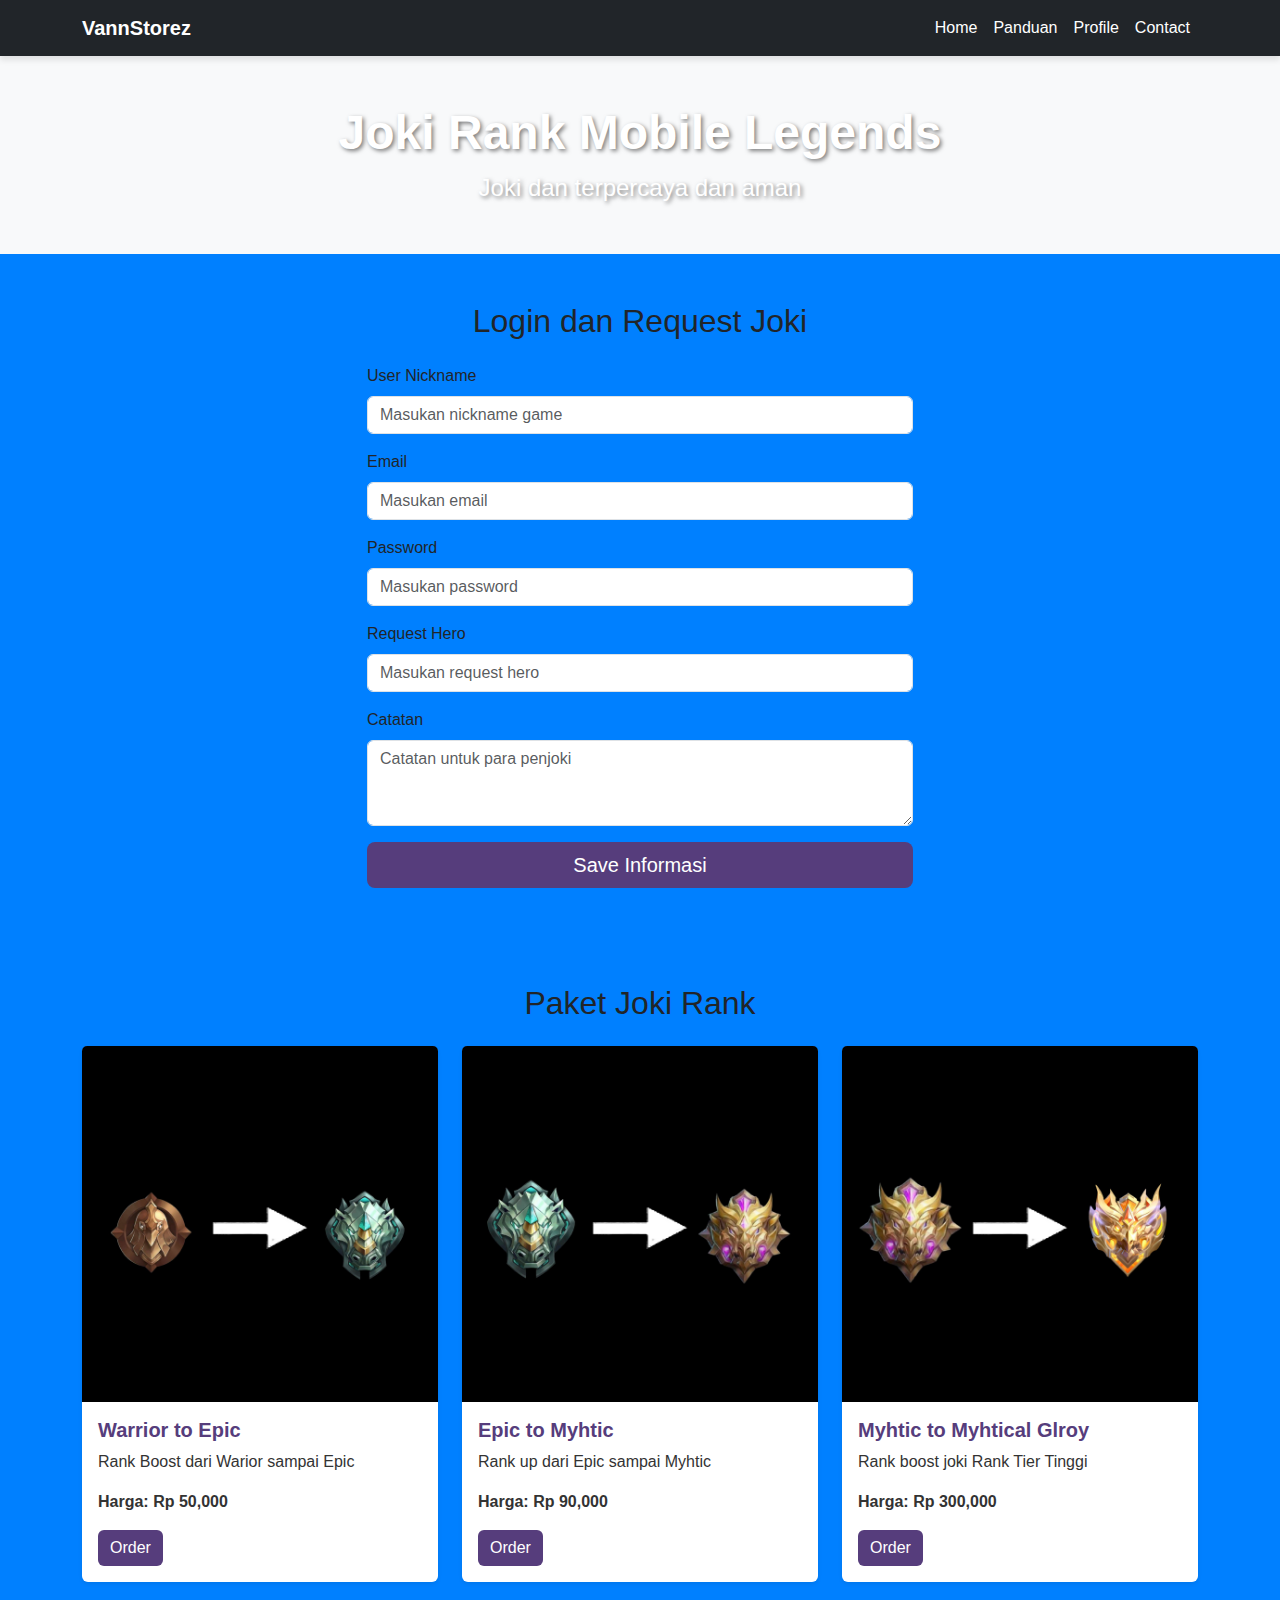
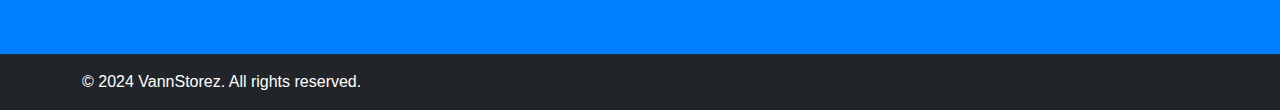
<file: joki.html>
<!DOCTYPE html>
<html lang="en">

<head>
    <meta charset="UTF-8">
    <meta name="viewport" content="width=device-width, initial-scale=1.0">
    <title>Joki Rank</title>
    <!-- Bootstrap CSS -->
    <link href="https://cdn.jsdelivr.net/npm/bootstrap@5.3.0/dist/css/bootstrap.min.css" rel="stylesheet">
    <link rel="stylesheet" href="styles.css">
</head>

<body>

    <!-- Navbar -->
    <nav class="navbar navbar-expand-lg navbar-dark bg-dark">
        <div class="container">
            <a class="navbar-brand" href="index.html">VannStorez</a>
            <button class="navbar-toggler" type="button" data-bs-toggle="collapse" data-bs-target="#navbarNav"
                aria-controls="navbarNav" aria-expanded="false" aria-label="Toggle navigation">
                <span class="navbar-toggler-icon"></span>
            </button>
            <div class="collapse navbar-collapse" id="navbarNav">
                <ul class="navbar-nav ms-auto">
                    <li class="nav-item"><a class="nav-link" href="index.html">Home</a></li>
                    <li class="nav-item"><a class="nav-link" href="panduan.html">Panduan</a></li>
                    <li class="nav-item"><a class="nav-link active" href="profile.html">Profile</a></li>
                    <li class="nav-item"><a class="nav-link" href="kontak.html">Contact</a></li>
                </ul>
            </div>
        </div>
    </nav>

    <!-- Hero Section -->
    <section class="bg-light py-5 text-center">
        <div class="container">
            <h1 class="display-4 fw-bold">Joki Rank Mobile Legends</h1>
            <p class="lead">Joki dan terpercaya dan aman</p>
        </div>
    </section>

    <!-- Login Form Section -->
    <section class="py-5">
        <div class="container">
            <h2 class="text-center mb-4">Login dan Request Joki</h2>
            <div class="row justify-content-center">
                <div class="col-md-6">
                    <form>
                        <!-- User Nickname Field -->
                        <div class="mb-3">
                            <label for="userNickname" class="form-label">User Nickname</label>
                            <input type="text" class="form-control" id="userNickname"
                                placeholder="Masukan nickname game" required>
                        </div>
                        <!-- Email Field -->
                        <div class="mb-3">
                            <label for="email" class="form-label">Email</label>
                            <input type="email" class="form-control" id="email" placeholder="Masukan email" required>
                        </div>
                        <!-- Password Field -->
                        <div class="mb-3">
                            <label for="password" class="form-label">Password</label>
                            <input type="password" class="form-control" id="password" placeholder="Masukan password"
                                required>
                        </div>
                        <!-- Request Hero Field -->
                        <div class="mb-3">
                            <label for="requestHero" class="form-label">Request Hero</label>
                            <input type="text" class="form-control" id="requestHero" placeholder="Masukan request hero"
                                required>
                        </div>
                        <!-- Catatan Field -->
                        <div class="mb-3">
                            <label for="catatan" class="form-label">Catatan</label>
                            <textarea class="form-control" id="catatan" rows="3"
                                placeholder="Catatan untuk para penjoki"></textarea>
                        </div>
                        <!-- Save Information Button -->
                        <div class="d-grid">
                            <button type="submit" class="btn btn-primary btn-lg">Save Informasi</button>
                        </div>
                    </form>
                </div>
            </div>
        </div>
    </section>

    <section class="py-5">
        <div class="container">
            <h2 class="text-center mb-4">Paket Joki Rank</h2>
            <div class="row">
                <!-- Card 1 -->
                <div class="col-md-4">
                    <div class="card mb-4 shadow-sm">
                        <img src="joki1.jpeg" class="card-img-top" alt="Package Image">
                        <div class="card-body">
                            <h5 class="card-title">Warrior to Epic</h5>
                            <p class="card-text">Rank Boost dari Warior sampai Epic</p>
                            <p class="card-text fw-bold">Harga: Rp 50,000</p>
                            <a href="https://wa.me/6282118447655?text=Halo%2C%20kak%20saya%20tertarik%20menggunakan%20joki%20game.%20Tolong%20bantu%20saya%20lebih%20lanjut."
                                class="btn btn-primary">Order</a>
                        </div>
                    </div>
                </div>
                <!-- Card 2 -->
                <div class="col-md-4">
                    <div class="card mb-4 shadow-sm">
                        <img src="joki2.jpeg" class="card-img-top" alt="Package Image">
                        <div class="card-body">
                            <h5 class="card-title">Epic to Myhtic</h5>
                            <p class="card-text">Rank up dari Epic sampai Myhtic</p>
                            <p class="card-text fw-bold">Harga: Rp 90,000</p>
                            <a href="https://wa.me/6282118447655?text=Halo%2C%20kak%20saya%20tertarik%20menggunakan%20joki%20game.%20Tolong%20bantu%20saya%20lebih%20lanjut."
                                class="btn btn-primary">Order</a>
                        </div>
                    </div>
                </div>
                <!-- Card 3 -->
                <div class="col-md-4">
                    <div class="card mb-4 shadow-sm">
                        <img src="joki3.jpeg" class="card-img-top" alt="Package Image">
                        <div class="card-body">
                            <h5 class="card-title">Myhtic to Myhtical Glroy</h5>
                            <p class="card-text">Rank boost joki Rank Tier Tinggi</p>
                            <p class="card-text fw-bold">Harga: Rp 300,000</p>
                            <a href="https://wa.me/6282118447655?text=Halo%2C%20kak%20saya%20tertarik%20menggunakan%20joki%20game.%20Tolong%20bantu%20saya%20lebih%20lanjut."
                                class="btn btn-primary">Order</a>
                        </div>
                    </div>
                </div>
            </div>
    </section>

    <!-- Footer -->
    <footer class="bg-dark text-white py-3">
        <div class="container text">
            <p>&copy; 2024 VannStorez. All rights reserved.</p>
        </div>
    </footer>

    <!-- Bootstrap JS -->
    <script src="https://cdn.jsdelivr.net/npm/bootstrap@5.3.0/dist/js/bootstrap.bundle.min.js"></script>
</body>

</html>
</file>
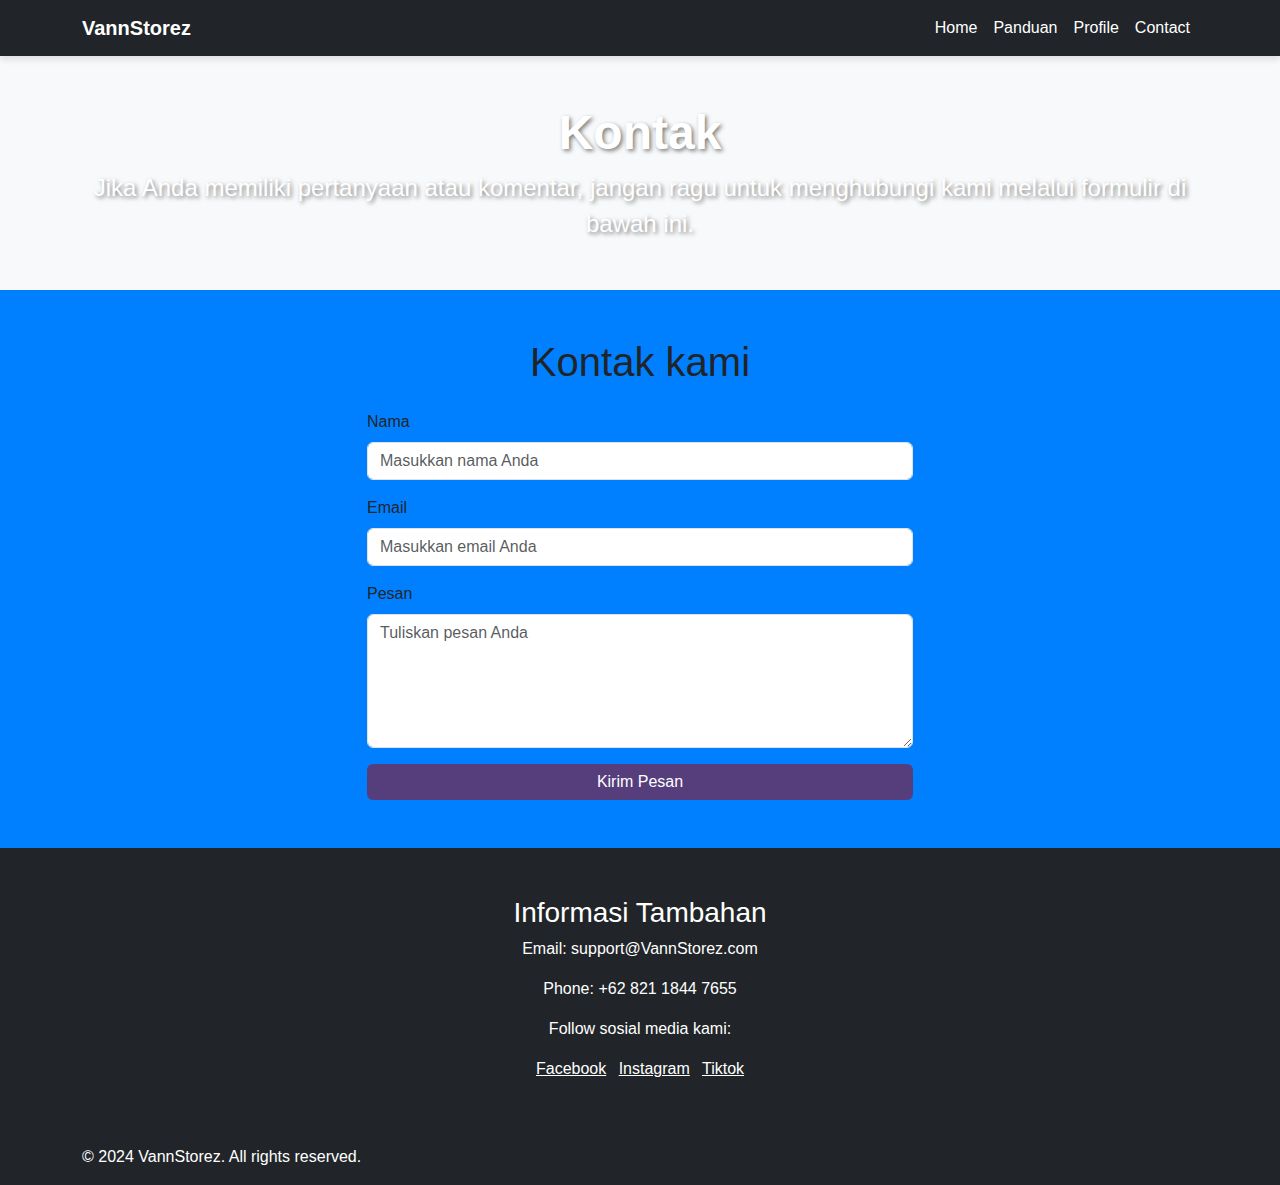
<file: kontak.html>
<!DOCTYPE html>
<html lang="en">

<head>
    <meta charset="UTF-8">
    <meta name="viewport" content="width=device-width, initial-scale=1.0">
    <title>Contact</title>
    <!-- Bootstrap CSS -->
    <link href="https://cdn.jsdelivr.net/npm/bootstrap@5.3.0/dist/css/bootstrap.min.css" rel="stylesheet">
    <link rel="stylesheet" href="styles.css">
</head>

<body>

    <!-- Navbar -->
    <nav class="navbar navbar-expand-lg navbar-dark bg-dark">
        <div class="container">
            <a class="navbar-brand" href="index.html">VannStorez</a>
            <button class="navbar-toggler" type="button" data-bs-toggle="collapse" data-bs-target="#navbarNav"
                aria-controls="navbarNav" aria-expanded="false" aria-label="Toggle navigation">
                <span class="navbar-toggler-icon"></span>
            </button>
            <div class="collapse navbar-collapse" id="navbarNav">
                <ul class="navbar-nav ms-auto">
                    <li class="nav-item"><a class="nav-link" href="index.html">Home</a></li>
                    <li class="nav-item"><a class="nav-link" href="panduan.html">Panduan</a></li>
                    <li class="nav-item"><a class="nav-link active" href="profile.html">Profile</a></li>
                    <li class="nav-item"><a class="nav-link" href="kontak.html">Contact</a></li>
                </ul>
            </div>
        </div>
    </nav>

    <!-- Hero Section -->
    <section class="bg-light py-5 text-center">
        <div class="container">
            <h1 class="display-4 fw-bold">Kontak</h1>
            <p class="lead">Jika Anda memiliki pertanyaan atau komentar, jangan ragu untuk menghubungi kami
                melalui formulir di bawah ini.</p>
        </div>
    </section>

    <!-- Contact Section -->
    <section class="py-5">
        <div class="container">
            <h1 class="text-center mb-4">Kontak kami</h1>
            <div class="row">
                <div class="col-md-6 offset-md-3">
                    <!-- Contact Form -->
                    <form action="#" method="post">
                        <div class="mb-3">
                            <label for="name" class="form-label">Nama</label>
                            <input type="text" class="form-control" id="name" placeholder="Masukkan nama Anda" required>
                        </div>
                        <div class="mb-3">
                            <label for="email" class="form-label">Email</label>
                            <input type="email" class="form-control" id="email" placeholder="Masukkan email Anda"
                                required>
                        </div>
                        <div class="mb-3">
                            <label for="message" class="form-label">Pesan</label>
                            <textarea class="form-control" id="message" rows="5" placeholder="Tuliskan pesan Anda"
                                required></textarea>
                        </div>
                        <button type="submit" class="btn btn-primary w-100">Kirim Pesan</button>
                    </form>
                </div>
            </div>
        </div>
    </section>

    <!-- Additional Contact Information Section -->
    <section class="py-5 bg-dark text-white">
        <div class="container text-center">
            <h3>Informasi Tambahan</h3>
            <p>Email: support@VannStorez.com</p>
            <p>Phone: +62 821 1844 7655</p>
            <p>Follow sosial media kami:</p>
            <a href="#" class="text-white me-2"><i class="bi bi-facebook"></i> Facebook</a>
            <a href="#" class="text-white me-2"><i class="bi bi-instagram"></i> Instagram</a>
            <a href="#" class="text-white"><i class="bi bi-tiktok"></i> Tiktok</a>
        </div>
    </section>

    <!-- Footer -->
    <footer class="bg-dark text-white py-3">
        <div class="container text">
            <p>&copy; 2024 VannStorez. All rights reserved.</p>
        </div>
    </footer>

    <!-- Bootstrap JS -->
    <script src="https://cdn.jsdelivr.net/npm/bootstrap@5.3.0/dist/js/bootstrap.bundle.min.js"></script>
</body>

</html>
</file>
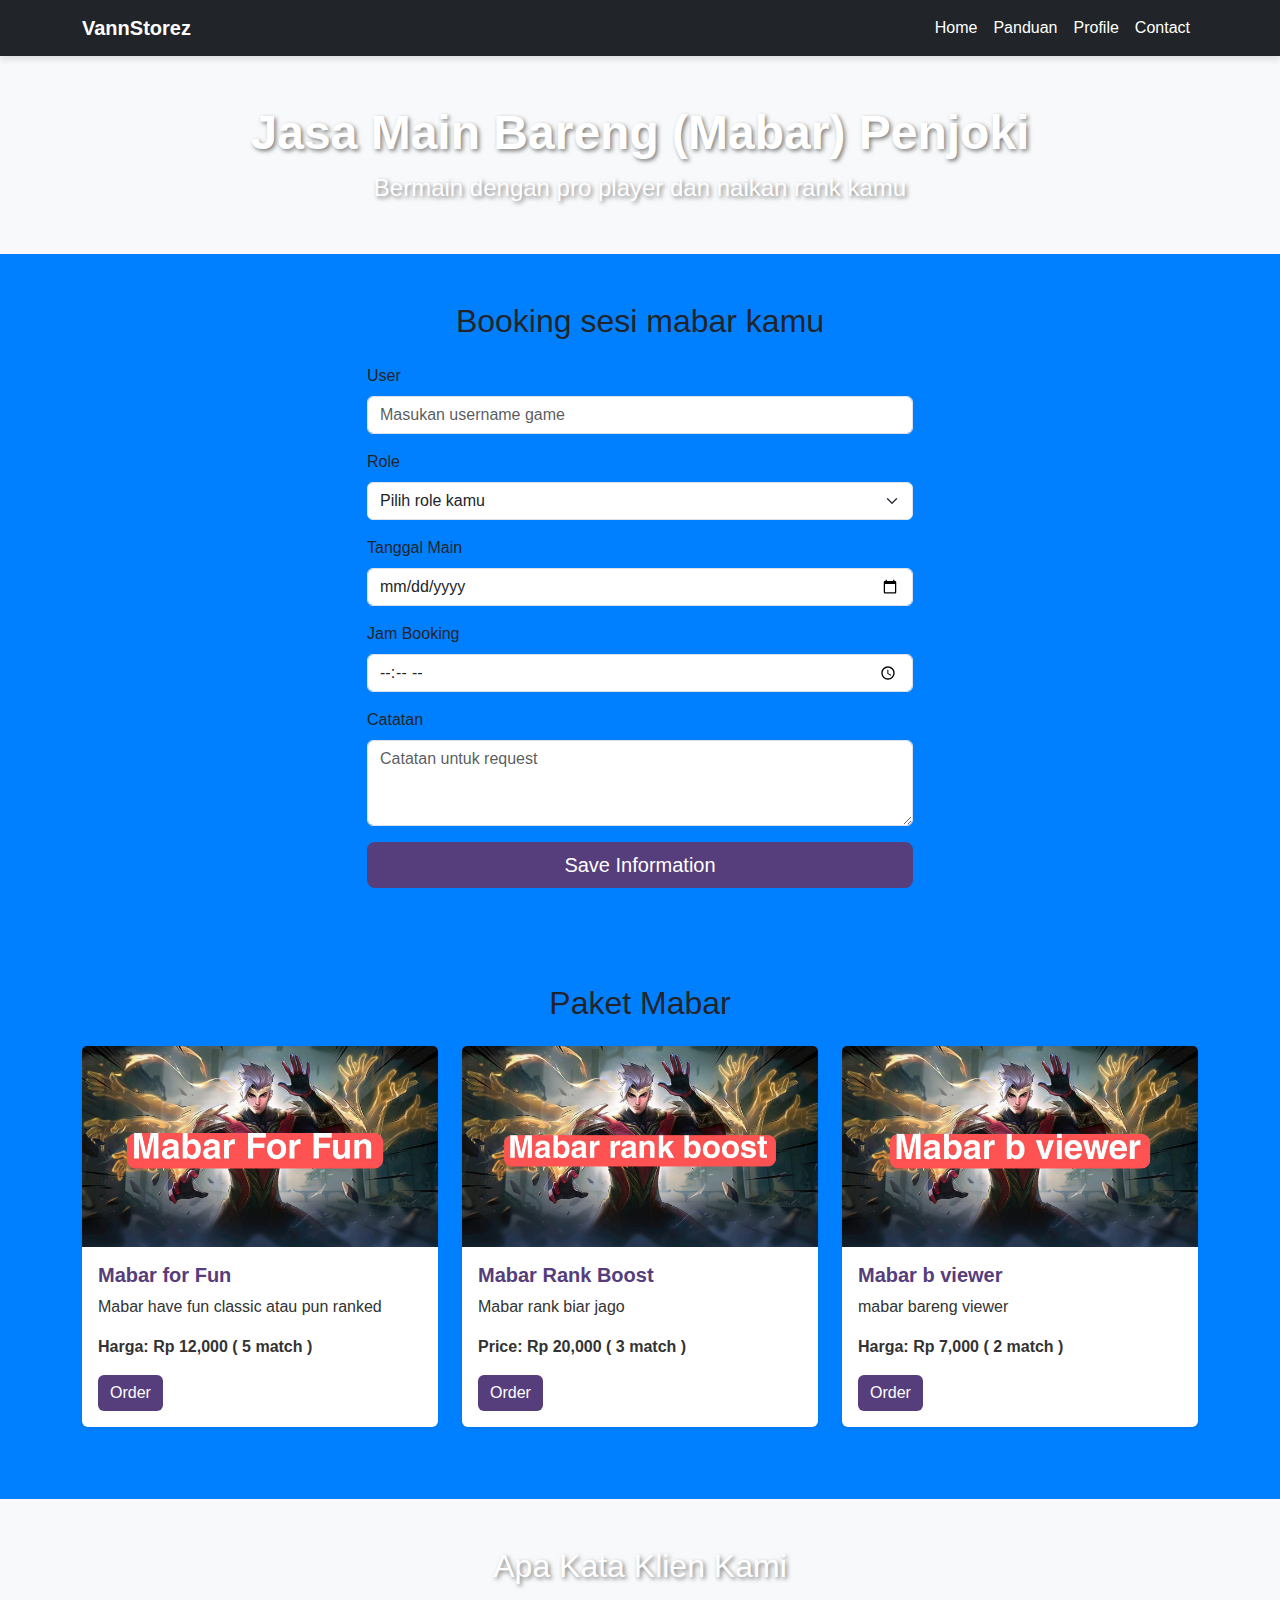
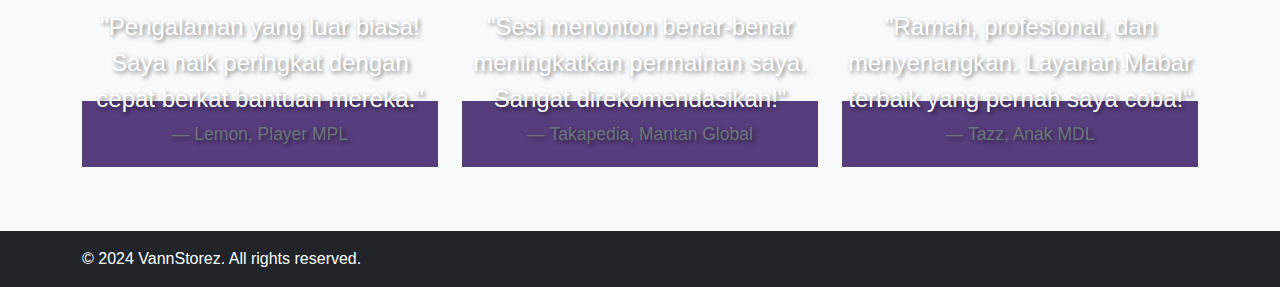
<file: mabar.html>
<!DOCTYPE html>
<html lang="en">

<head>
    <meta charset="UTF-8">
    <meta name="viewport" content="width=device-width, initial-scale=1.0">
    <title>Jasa Mabar</title>
    <!-- Bootstrap CSS -->
    <link href="https://cdn.jsdelivr.net/npm/bootstrap@5.3.0/dist/css/bootstrap.min.css" rel="stylesheet">
    <link rel="stylesheet" href="styles.css">
</head>

<body>

    <!-- Navbar -->
    <nav class="navbar navbar-expand-lg navbar-dark bg-dark">
        <div class="container">
            <a class="navbar-brand" href="index.html">VannStorez</a>
            <button class="navbar-toggler" type="button" data-bs-toggle="collapse" data-bs-target="#navbarNav"
                aria-controls="navbarNav" aria-expanded="false" aria-label="Toggle navigation">
                <span class="navbar-toggler-icon"></span>
            </button>
            <div class="collapse navbar-collapse" id="navbarNav">
                <ul class="navbar-nav ms-auto">
                    <li class="nav-item"><a class="nav-link" href="index.html">Home</a></li>
                    <li class="nav-item"><a class="nav-link" href="panduan.html">Panduan</a></li>
                    <li class="nav-item"><a class="nav-link active" href="profile.html">Profile</a></li>
                    <li class="nav-item"><a class="nav-link" href="kontak.html">Contact</a></li>
                </ul>
            </div>
        </div>
    </nav>

    <!-- Hero Section -->
    <section class="bg-light py-5 text-center">
        <div class="container">
            <h1 class="display-4 fw-bold">Jasa Main Bareng (Mabar) Penjoki</h1>
            <p class="lead">Bermain dengan pro player dan naikan rank kamu</p>
        </div>
    </section>

    <!-- Form Section -->
    <section class="py-5">
        <div class="container">
            <h2 class="text-center mb-4">Booking sesi mabar kamu</h2>
            <div class="row justify-content-center">
                <div class="col-md-6">
                    <form>
                        <!-- User Field -->
                        <div class="mb-3">
                            <label for="user" class="form-label">User</label>
                            <input type="text" class="form-control" id="user" placeholder="Masukan username game"
                                required>
                        </div>
                        <!-- Role Field -->
                        <div class="mb-3">
                            <label for="role" class="form-label">Role</label>
                            <select class="form-select" id="role" required>
                                <option value="" disabled selected>Pilih role kamu</option>
                                <option value="tank">Tank</option>
                                <option value="fighter">Fighter</option>
                                <option value="mage">Mage</option>
                                <option value="marksman">Marksman</option>
                                <option value="assassin">Assassin</option>
                                <option value="support">Support</option>
                            </select>
                        </div>
                        <!-- Tanggal Main Field -->
                        <div class="mb-3">
                            <label for="tanggalMain" class="form-label">Tanggal Main</label>
                            <input type="date" class="form-control" id="tanggalMain" required>
                        </div>
                        <!-- Jam Booking Field -->
                        <div class="mb-3">
                            <label for="jamBooking" class="form-label">Jam Booking</label>
                            <input type="time" class="form-control" id="jamBooking" required>
                        </div>
                        <!-- Catatan Field -->
                        <div class="mb-3">
                            <label for="catatan" class="form-label">Catatan</label>
                            <textarea class="form-control" id="catatan" rows="3"
                                placeholder="Catatan untuk request"></textarea>
                        </div>
                        <!-- Save Information Button -->
                        <div class="d-grid">
                            <button type="submit" class="btn btn-primary btn-lg">Save Information</button>
                        </div>
                    </form>
                </div>
            </div>
        </div>
    </section>

    <!-- Services Section -->
    <section class="py-5">
        <div class="container">
            <h2 class="text-center mb-4">Paket Mabar</h2>
            <div class="row">
                <!-- Card 1: Mabar Package -->
                <div class="col-md-4">
                    <div class="card mb-4 shadow-sm">
                        <img src="mabar1.jpeg" class="card-img-top" alt="Mabar Package">
                        <div class="card-body">
                            <h5 class="card-title">Mabar for Fun</h5>
                            <p class="card-text">Mabar have fun classic atau pun ranked</p>
                            <p class="card-text fw-bold">Harga: Rp 12,000 ( 5 match )</p>
                            <a href="https://www.takapedia.com/id-id/jasa-main-bareng-jasa-mabar-penjoki?from=aHR0cHM6Ly9zZWFyY2gueWFob28uY29tLw%3D%3D" class="btn btn-primary">Order</a>
                        </div>
                    </div>
                </div>
                <!-- Card 2: Rank Boost -->
                <div class="col-md-4">
                    <div class="card mb-4 shadow-sm">
                        <img src="mabar2.jpeg" class="card-img-top" alt="Rank Boost Package">
                        <div class="card-body">
                            <h5 class="card-title">Mabar Rank Boost</h5>
                            <p class="card-text">Mabar rank biar jago</p>
                            <p class="card-text fw-bold">Price: Rp 20,000 ( 3 match )</p>
                            <a href="https://www.takapedia.com/id-id/jasa-main-bareng-jasa-mabar-penjoki?from=aHR0cHM6Ly9zZWFyY2gueWFob28uY29tLw%3D%3D" class="btn btn-primary">Order</a>
                        </div>
                    </div>
                </div>
                <!-- Card 3: Coaching Sessions -->
                <div class="col-md-4">
                    <div class="card mb-4 shadow-sm">
                        <img src="mabar3.jpeg" class="card-img-top" alt="Coaching Package">
                        <div class="card-body">
                            <h5 class="card-title">Mabar b viewer</h5>
                            <p class="card-text">mabar bareng viewer
                            </p>
                            <p class="card-text fw-bold">Harga: Rp 7,000 ( 2 match )</p>
                            <a href="https://www.takapedia.com/id-id/jasa-main-bareng-jasa-mabar-penjoki?from=aHR0cHM6Ly9zZWFyY2gueWFob28uY29tLw%3D%3D" class="btn btn-primary">Order</a>
                        </div>
                    </div>
                </div>
            </div>
        </div>
    </section>

    <!-- Testimonials Section -->
    <section class="bg-light py-5">
        <div class="container">
            <h2 class="text-center mb-4">Apa Kata Klien Kami</h2>
            <div class="row">
                <!-- Testimonial 1 -->
                <div class="col-md-4">
                    <blockquote class="blockquote text-center">
                        <p>"Pengalaman yang luar biasa! Saya naik peringkat dengan cepat berkat bantuan mereka."</p>
                        <footer class="blockquote-footer">Lemon, Player MPL</footer>
                    </blockquote>
                </div>
                <!-- Testimonial 2 -->
                <div class="col-md-4">
                    <blockquote class="blockquote text-center">
                        <p>"Sesi menonton benar-benar meningkatkan permainan saya. Sangat direkomendasikan!"</p>
                        <footer class="blockquote-footer">Takapedia, Mantan Global</footer>
                    </blockquote>
                </div>
                <!-- Testimonial 3 -->
                <div class="col-md-4">
                    <blockquote class="blockquote text-center">
                        <p>"Ramah, profesional, dan menyenangkan. Layanan Mabar terbaik yang pernah saya coba!"</p>
                        <footer class="blockquote-footer">Tazz, Anak MDL</footer>
                    </blockquote>
                </div>
            </div>
        </div>
    </section>

    <!-- Footer -->
    <footer class="bg-dark text-white py-3">
        <div class="container text">
            <p>&copy; 2024 VannStorez. All rights reserved.</p>
        </div>
    </footer>

    <!-- Bootstrap JS -->
    <script src="https://cdn.jsdelivr.net/npm/bootstrap@5.3.0/dist/js/bootstrap.bundle.min.js"></script>
</body>

</html>
</file>
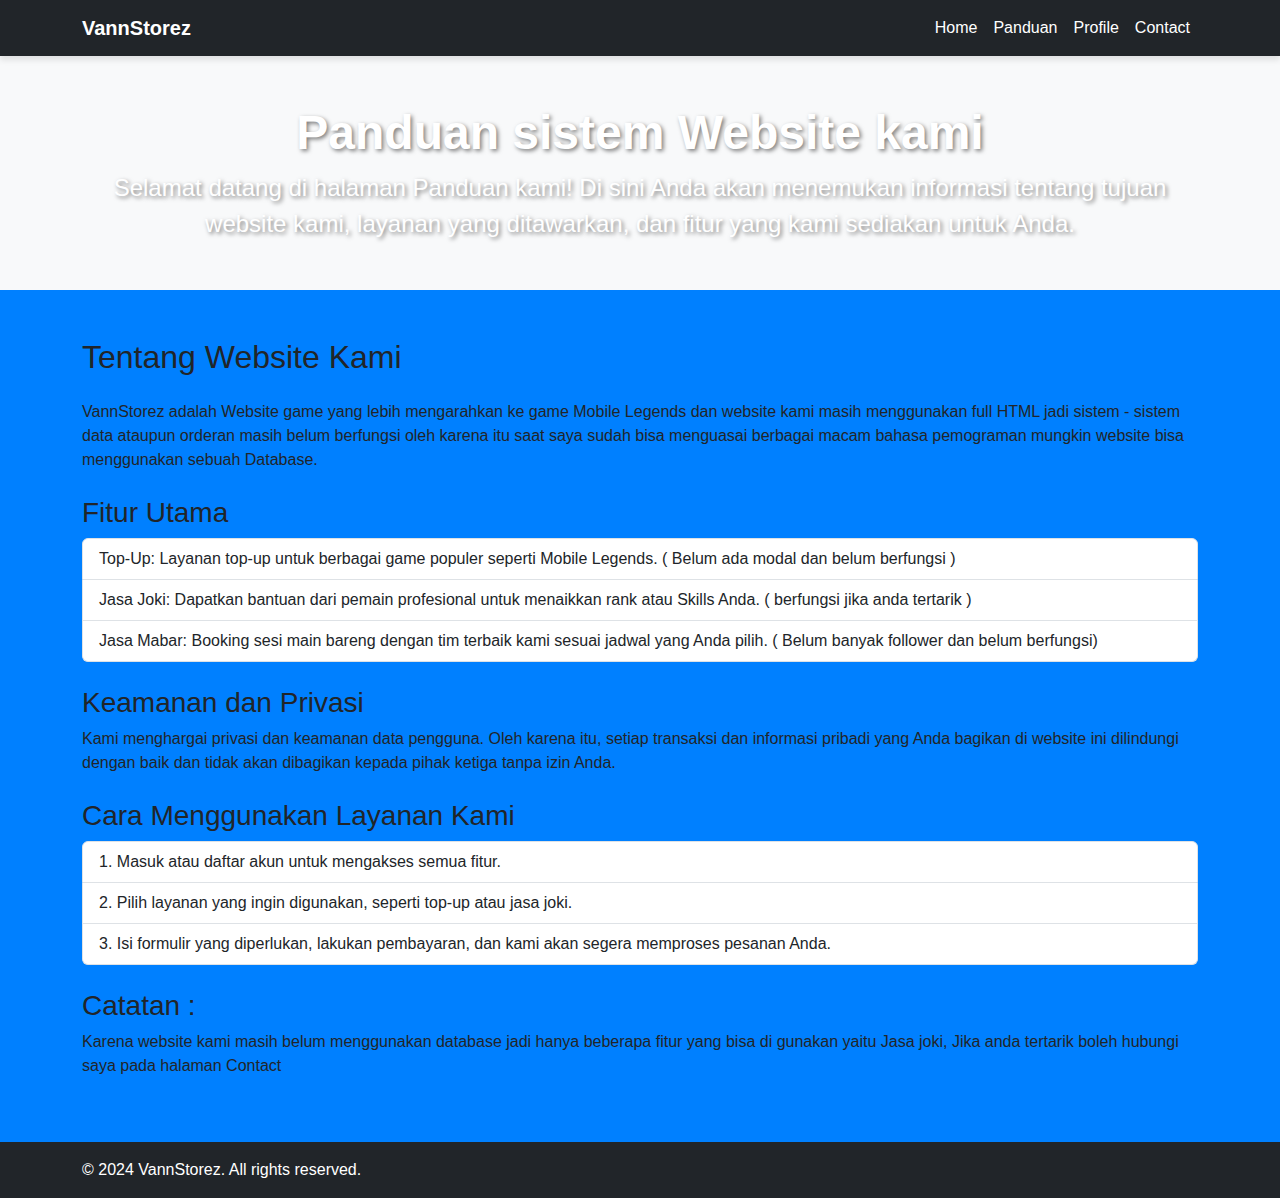
<file: panduan.html>
<!DOCTYPE html>
<html lang="en">
<head>
    <meta charset="UTF-8">
    <meta name="viewport" content="width=device-width, initial-scale=1.0">
    <title>Panduan</title>
    <!-- Bootstrap CSS -->
    <link href="https://cdn.jsdelivr.net/npm/bootstrap@5.3.0/dist/css/bootstrap.min.css" rel="stylesheet">
    <link rel="stylesheet" href="styles.css">
</head>
<body>

    <!-- Navbar -->
    <nav class="navbar navbar-expand-lg navbar-dark bg-dark">
        <div class="container">
            <a class="navbar-brand" href="index.html">VannStorez</a>
            <button class="navbar-toggler" type="button" data-bs-toggle="collapse" data-bs-target="#navbarNav" aria-controls="navbarNav" aria-expanded="false" aria-label="Toggle navigation">
                <span class="navbar-toggler-icon"></span>
            </button>
            <div class="collapse navbar-collapse" id="navbarNav">
                <ul class="navbar-nav ms-auto">
                    <li class="nav-item"><a class="nav-link" href="index.html">Home</a></li>
                    <li class="nav-item"><a class="nav-link" href="panduan.html">Panduan</a></li>
                    <li class="nav-item"><a class="nav-link active" href="profile.html">Profile</a></li>
                    <li class="nav-item"><a class="nav-link" href="kontak.html">Contact</a></li>
                </ul>
            </div>
        </div>
    </nav>

    <!-- Hero Section -->
    <section class="bg-light py-5 text-center">
        <div class="container">
            <h1 class="display-4 fw-bold">Panduan sistem Website kami</h1>
            <p class="lead">Selamat datang di halaman Panduan kami! Di sini Anda akan menemukan informasi tentang tujuan website kami, layanan yang ditawarkan, dan fitur yang kami sediakan untuk Anda.</p>
        </div>
    </section>

    <!-- Main Content Section -->
    <section class="py-5">
        <div class="container">
            <h2 class="mb-4">Tentang Website Kami</h2>
            <p>
                VannStorez adalah Website game yang lebih mengarahkan ke game Mobile Legends dan website kami masih menggunakan full HTML jadi sistem - sistem data ataupun orderan masih belum berfungsi oleh karena itu saat saya sudah bisa menguasai berbagai macam bahasa pemograman mungkin website bisa menggunakan sebuah Database.
            </p>

            <h3 class="mt-4">Fitur Utama</h3>
            <ul class="list-group">
                <li class="list-group-item">Top-Up: Layanan top-up untuk berbagai game populer seperti Mobile Legends. ( Belum ada modal dan belum berfungsi )</li>
                <li class="list-group-item">Jasa Joki: Dapatkan bantuan dari pemain profesional untuk menaikkan rank atau Skills Anda. ( berfungsi jika anda tertarik )</li>
                <li class="list-group-item">Jasa Mabar: Booking sesi main bareng dengan tim terbaik kami sesuai jadwal yang Anda pilih. ( Belum banyak follower dan belum berfungsi)</li>
            </ul>

            <h3 class="mt-4">Keamanan dan Privasi</h3>
            <p>
                Kami menghargai privasi dan keamanan data pengguna. Oleh karena itu, setiap transaksi dan informasi pribadi yang Anda bagikan di website ini dilindungi dengan baik dan tidak akan dibagikan kepada pihak ketiga tanpa izin Anda.
            </p>

            <h3 class="mt-4">Cara Menggunakan Layanan Kami</h3>
            <ol class="list-group list-group-numbered">
                <li class="list-group-item">Masuk atau daftar akun untuk mengakses semua fitur.</li>
                <li class="list-group-item">Pilih layanan yang ingin digunakan, seperti top-up atau jasa joki.</li>
                <li class="list-group-item">Isi formulir yang diperlukan, lakukan pembayaran, dan kami akan segera memproses pesanan Anda.</li>
            </ol>

            <h3 class="mt-4">Catatan :</h3>
            <p>
                Karena website kami masih belum menggunakan database jadi hanya beberapa fitur yang bisa di gunakan yaitu Jasa joki, Jika anda tertarik boleh hubungi saya pada halaman Contact
            </p>
        </div>
    </section>

    <!-- Footer -->
    <footer class="bg-dark text-white py-3">
        <div class="container text">
            <p>&copy; 2024 VannStorez. All rights reserved.</p>
        </div>
    </footer>

    <!-- Bootstrap JS -->
    <script src="https://cdn.jsdelivr.net/npm/bootstrap@5.3.0/dist/js/bootstrap.bundle.min.js"></script>
</body>
</html>
</file>
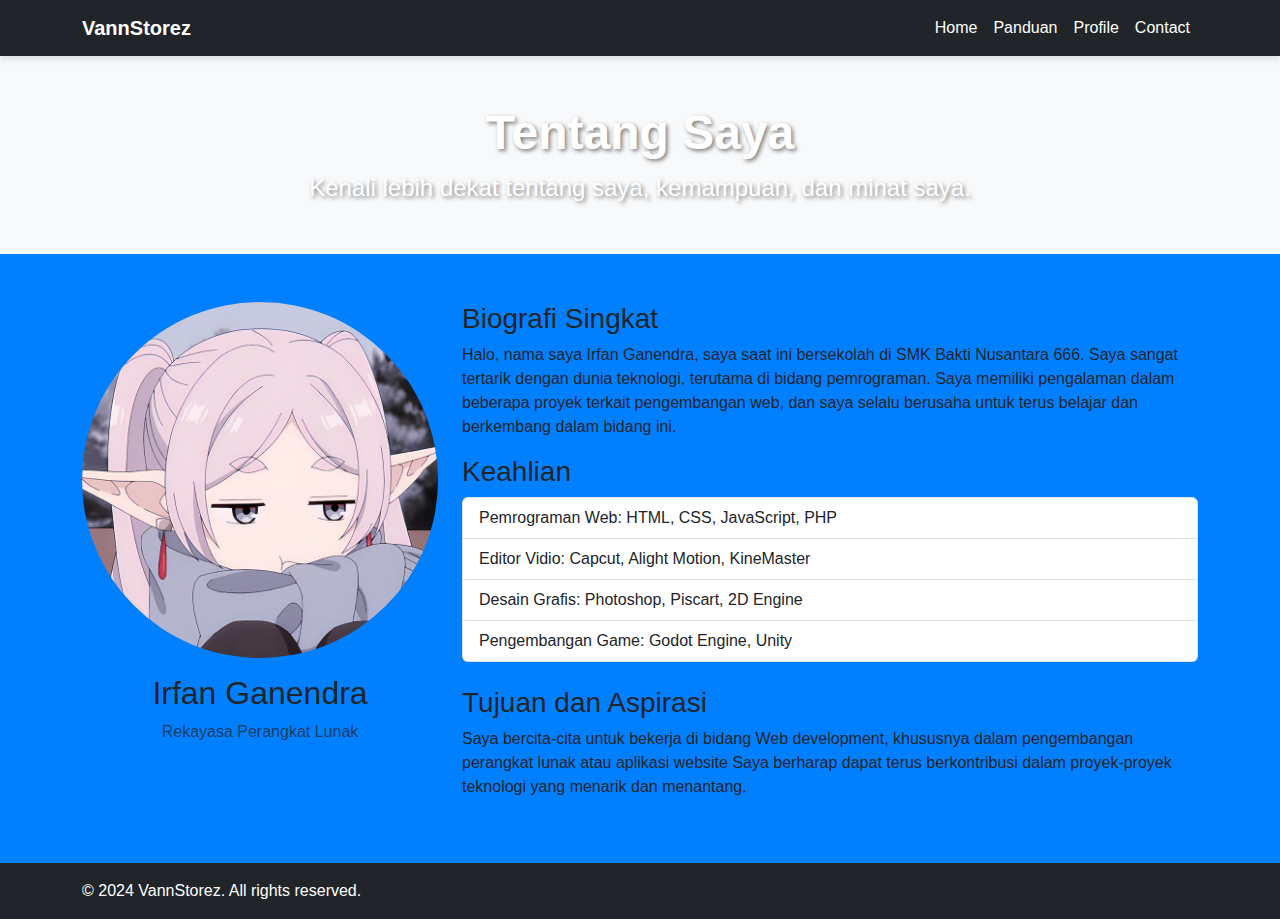
<file: profile.html>
<!DOCTYPE html>
<html lang="en">
<head>
    <meta charset="UTF-8">
    <meta name="viewport" content="width=device-width, initial-scale=1.0">
    <title>Profile</title>
    <!-- Bootstrap CSS -->
    <link href="https://cdn.jsdelivr.net/npm/bootstrap@5.3.0/dist/css/bootstrap.min.css" rel="stylesheet">
    <link rel="stylesheet" href="styles.css">
</head>
<body>

    <!-- Navbar -->
    <nav class="navbar navbar-expand-lg navbar-dark bg-dark">
        <div class="container">
            <a class="navbar-brand" href="index.html">VannStorez</a>
            <button class="navbar-toggler" type="button" data-bs-toggle="collapse" data-bs-target="#navbarNav" aria-controls="navbarNav" aria-expanded="false" aria-label="Toggle navigation">
                <span class="navbar-toggler-icon"></span>
            </button>
            <div class="collapse navbar-collapse" id="navbarNav">
                <ul class="navbar-nav ms-auto">
                    <li class="nav-item"><a class="nav-link" href="index.html">Home</a></li>
                    <li class="nav-item"><a class="nav-link" href="panduan.html">Panduan</a></li>
                    <li class="nav-item"><a class="nav-link" href="profile.html">Profile</a></li>
                    <li class="nav-item"><a class="nav-link" href="kontak.html">Contact</a></li>
                </ul>
            </div>
        </div>
    </nav>

    <!-- Hero Section -->
    <section class="bg-light py-5 text-center">
        <div class="container">
            <h1 class="display-4 fw-bold">Tentang Saya</h1>
            <p class="lead">Kenali lebih dekat tentang saya, kemampuan, dan minat saya.</p>
        </div>
    </section>

    <!-- Profile Details Section -->
    <section class="py-5">
        <div class="container">
            <div class="row">
                <div class="col-lg-4 text-center">
                    <!-- Profile Picture -->
                    <img src="pp.jpeg" class="rounded-circle img-fluid" alt="Profile Picture">
                    <h2 class="mt-3">Irfan Ganendra</h2>
                    <p class="text-muted">Rekayasa Perangkat Lunak</p>
                </div>
                <div class="col-lg-8">
                    <!-- Biography -->
                    <h3>Biografi Singkat</h3>
                    <p>
                        Halo, nama saya Irfan Ganendra, saya saat ini bersekolah di SMK Bakti Nusantara 666. Saya sangat tertarik dengan dunia teknologi, terutama di bidang pemrograman. Saya memiliki pengalaman dalam beberapa proyek terkait pengembangan web, dan saya selalu berusaha untuk terus belajar dan berkembang dalam bidang ini.
                    </p>
                    <h3>Keahlian</h3>
                    <ul class="list-group">
                        <li class="list-group-item">Pemrograman Web: HTML, CSS, JavaScript, PHP</li>
                        <li class="list-group-item">Editor Vidio: Capcut, Alight Motion, KineMaster </li>
                        <li class="list-group-item">Desain Grafis: Photoshop, Piscart, 2D Engine</li>
                        <li class="list-group-item">Pengembangan Game: Godot Engine, Unity</li>
                    </ul>

                    <h3 class="mt-4">Tujuan dan Aspirasi</h3>
                    <p>
                        Saya bercita-cita untuk bekerja di bidang Web development, khususnya dalam pengembangan perangkat lunak atau aplikasi website Saya berharap dapat terus berkontribusi dalam proyek-proyek teknologi yang menarik dan menantang.
                    </p>
                </div>
            </div>
        </div>
    </section>

    <!-- Footer -->
    <footer class="bg-dark text-white py-3">
        <div class="container text">
            <p>&copy; 2024 VannStorez. All rights reserved.</p>
        </div>
    </footer>

    <!-- Bootstrap JS -->
    <script src="https://cdn.jsdelivr.net/npm/bootstrap@5.3.0/dist/js/bootstrap.bundle.min.js"></script>
</body>
</html>
</file>
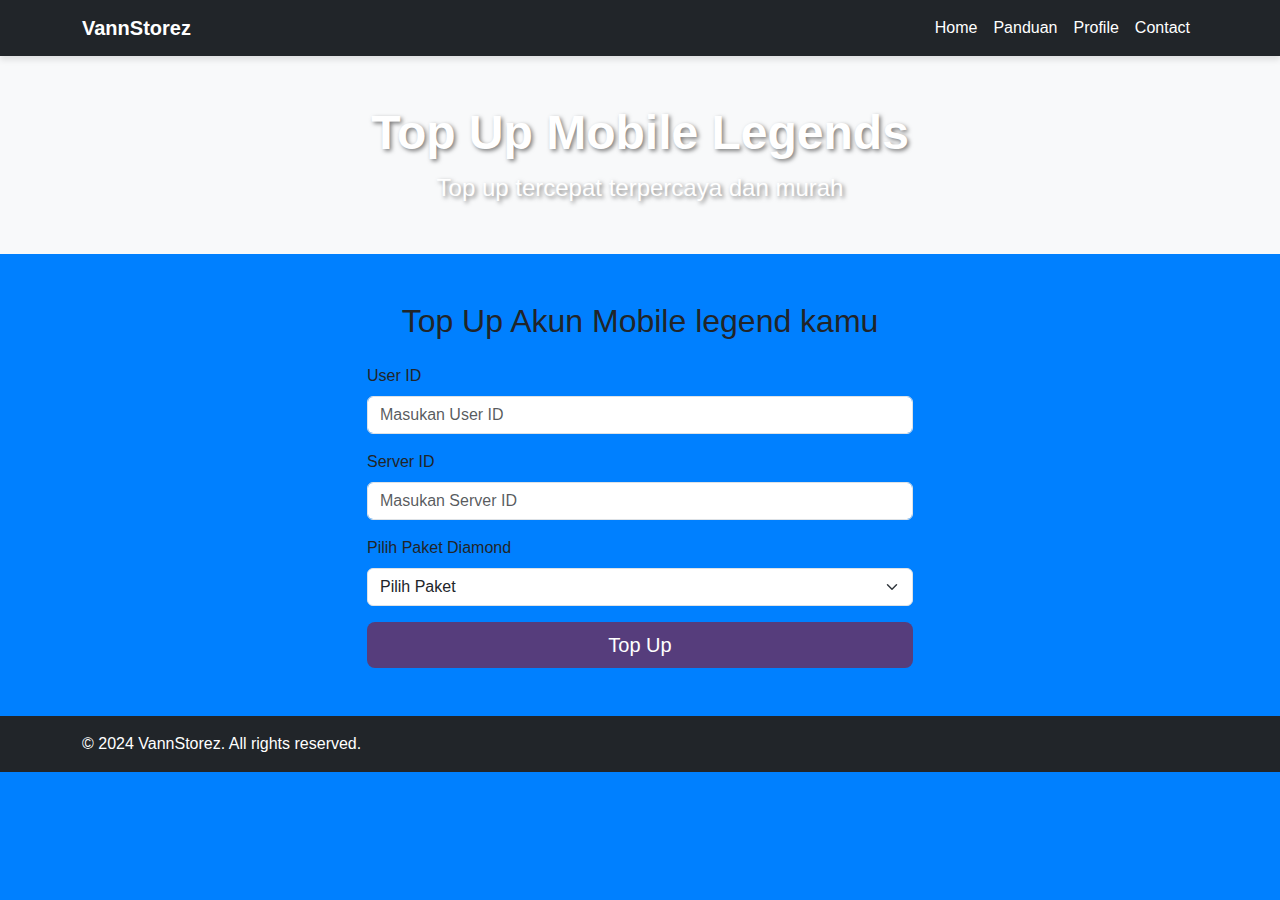
<file: topup.html>
<!DOCTYPE html>
<html lang="en">

<head>
    <meta charset="UTF-8">
    <meta name="viewport" content="width=device-width, initial-scale=1.0">
    <title>Top Up</title>
    <!-- Bootstrap CSS -->
    <link href="https://cdn.jsdelivr.net/npm/bootstrap@5.3.0/dist/css/bootstrap.min.css" rel="stylesheet">
    <link rel="stylesheet" href="styles.css">
</head>

<body>

    <!-- Navbar -->
    <nav class="navbar navbar-expand-lg navbar-dark bg-dark">
        <div class="container">
            <a class="navbar-brand" href="index.html">VannStorez</a>
            <button class="navbar-toggler" type="button" data-bs-toggle="collapse" data-bs-target="#navbarNav"
                aria-controls="navbarNav" aria-expanded="false" aria-label="Toggle navigation">
                <span class="navbar-toggler-icon"></span>
            </button>
            <div class="collapse navbar-collapse" id="navbarNav">
                <ul class="navbar-nav ms-auto">
                    <li class="nav-item"><a class="nav-link" href="index.html">Home</a></li>
                    <li class="nav-item"><a class="nav-link" href="panduan.html">Panduan</a></li>
                    <li class="nav-item"><a class="nav-link active" href="profile.html">Profile</a></li>
                    <li class="nav-item"><a class="nav-link" href="kontak.html">Contact</a></li>
                </ul>
            </div>
        </div>
    </nav>

    <!-- Hero Section -->
    <section class="bg-light py-5 text-center">
        <div class="container">
            <h1 class="display-4 fw-bold">Top Up Mobile Legends</h1>
            <p class="lead">Top up tercepat terpercaya dan murah</p>
        </div>
    </section>

    <!-- Top Up Form Section -->
    <section class="py-5">
        <div class="container">
            <h2 class="text-center mb-4">Top Up Akun Mobile legend kamu</h2>
            <div class="row justify-content-center">
                <div class="col-md-6">
                    <form>
                        <!-- User ID Field -->
                        <div class="mb-3">
                            <label for="userId" class="form-label">User ID</label>
                            <input type="text" class="form-control" id="userId" placeholder="Masukan User ID" required>
                        </div>
                        <!-- Server ID Field -->
                        <div class="mb-3">
                            <label for="serverId" class="form-label">Server ID</label>
                            <input type="text" class="form-control" id="serverId" placeholder="Masukan Server ID"
                                required>
                        </div>
                        <!-- Package Selection -->
                        <div class="mb-3">
                            <label for="diamondPackage" class="form-label">Pilih Paket Diamond</label>
                            <select class="form-select" id="diamondPackage" required>
                                <option value="" disabled selected>Pilih Paket</option>
                                <option value="50">55 Diamonds - Rp 14,000</option>
                                <option value="100">110 Diamonds - Rp 30,000</option>
                                <option value="250">296 Diamonds - Rp 80,000</option>
                                <option value="500">705 Diamonds - Rp 175,000</option>
                            </select>
                        </div>
                        <!-- Submit Button -->
                        <div class="d-grid">
                            <button type="submit" class="btn btn-primary btn-lg">Top Up</button>
                        </div>
                    </form>
                </div>
            </div>
        </div>
    </section>

    <!-- Footer -->
    <footer class="bg-dark text-white py-3">
        <div class="container text">
            <p>&copy; 2024 VannStorez. All rights reserved.</p>
        </div>
    </footer>

    <!-- Bootstrap JS -->
    <script src="https://cdn.jsdelivr.net/npm/bootstrap@5.3.0/dist/js/bootstrap.bundle.min.js"></script>
</body>

</html>
</file>
<file: styles.css>
/* General body styling */
body {
    font-family: 'Arial', sans-serif;
    background-color: #0080ff;
    margin: 0;
    padding: 0;
}

/* Navbar styling */
.navbar {
    background-color: #000000;
    box-shadow: 0 4px 6px rgba(0, 0, 0, 0.1);
}

.navbar-brand {
    color: #fff !important;
    font-weight: bold;
}

.nav-link {
    color: #fff !important;
}

.nav-link:hover {
    color: #f8f9fa !important;
    text-shadow: 0px 0px 5px rgba(255, 255, 255, 0.5);
}

.navbar-toggler {
    border: none;
}

/* Hero section styling */
.bg-light {
    background-image: url('https://wallpapercave.com/wp/wp7694364.jpg');
    background-size: cover;
    background-position: center;
    color: #fff;
    text-shadow: 2px 2px 4px rgba(0, 0, 0, 0.5);
}

.bg-light h1 {
    font-size: 3rem;
    font-weight: bold;
}

.bg-light p {
    font-size: 1.5rem;
    margin-bottom: 0;
}

/* Card styles */
.card {
    border: none;
    transition: transform 0.3s ease, box-shadow 0.3s ease;
    box-shadow: 0 4px 8px rgba(0, 0, 0, 0.1);
}

.card:hover {
    transform: translateY(-5px);
    box-shadow: 0 8px 16px rgba(0, 0, 0, 0.2);
}

.card-title {
    font-size: 1.25rem;
    font-weight: bold;
    color: #563d7c;
}

.card-text {
    color: #333;
}

.btn-primary {
    background-color: #563d7c;
    border: none;
    transition: background-color 0.3s ease;
}

.btn-primary:hover {
    background-color: #452f61;
}

/* Footer styling */
footer {
    background-color: #563d7c;
    color: #fff;
    padding: 20px 0;
}

footer p {
    margin: 0;
}

@media (max-width: 768px) {
    /* Smaller font sizes on mobile */
    .bg-light h1 {
        font-size: 2.5rem;
    }

    .bg-light p {
        font-size: 1.25rem;
    }
}
</file>
